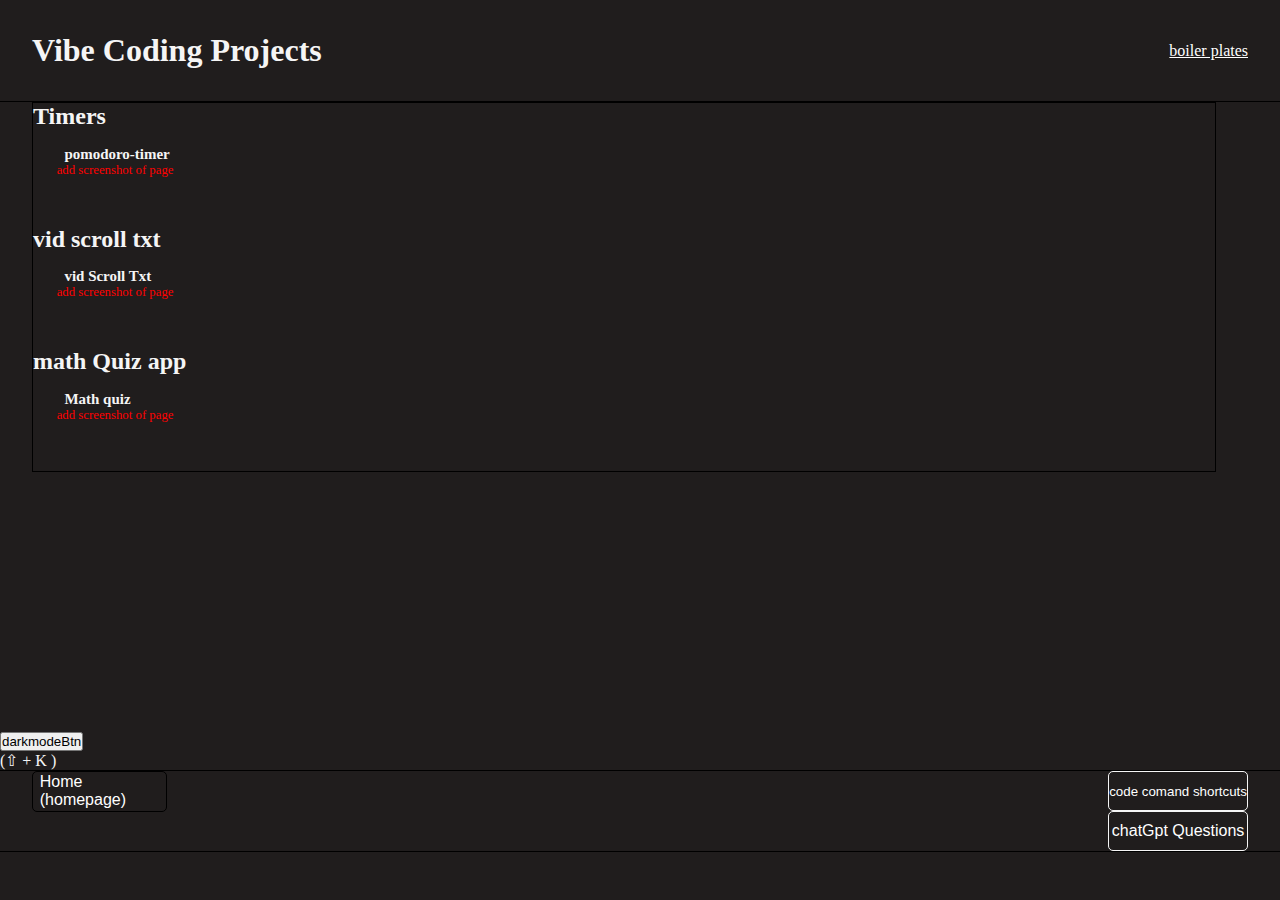
<file: index.html>
<!DOCTYPE html>
<html lang="en">
<head>
    <meta charset="UTF-8">
    <meta name="viewport" content="width=device-width, initial-scale=1.0">
    <meta name="viewport" content="width=device-width, initial-scale=1.0">

    <title>Vibe Coding Projects</title>
    <link rel="stylesheet" href="css/styles-main-boiler-plate.css">
    <link rel="stylesheet" href="css/footer-simple-nav.css">
    <link rel="stylesheet" href="css/dark-mode.css">
    <script src="js/letter-focus-index.js" defer></script>
    <script src="js/dark-mode.js" defer></script>
</head>
<body class="dark-mode">
    <div class="page-wrapper"> 
        <header class="page-header">
            <h1>Vibe Coding Projects</h1>
            <a id="boilerPlates" target="_blank" href="https://tylertomani.github.io/boiler-plates/">boiler plates</a>
        </header>
        <main>
            <div class="content-wrapper">
                <!-- HTML Page Templates -->
                <div class="items-container"> 
                    <h2>Timers</h2>
                    <div class="items">
                        <a id="pomodoroTimer" href="timers/pomodoro-timer/index.html" 
                        class="item-container">
                            <h3>pomodoro-timer</h3>
                            <p style="color:red"> add screenshot of page </p>
                        </a>
                    </div>
                </div>
                <div class="items-container"> 
                    <h2>vid scroll txt</h2>
                    <div class="items">
                        <a id="vidScrollTxt" href="vidScrollTxt/index.html" class="item-container">
                            <h3>vid Scroll Txt</h3>
                            <p style="color:red"> add screenshot of page </p>
                        </a>
                    </div>
                </div>
                <div class="items-container"> 
                    <h2>math Quiz app</h2>
                    <div class="items">
                        <a id="mathQuizApp1" href="mathQuizApps/mathQuizApp1/index.html" class="item-container">
                            <h3>Math quiz  </h3>
                            <p style="color:red"> add screenshot of page </p>
                        </a>
                    </div>
                </div>
                
            </div>
            
        </main>
        <nav class="darkMode-btn-container">
            <div class="btn-container">
                <button id="darkmodeBtn">darkmodeBtn</button>
                <p>(<span class="lg-txt">⇧</span> + K )</p>
            </div>
        </nav>
        <footer class="mobile-footer-header">
            <div class="main-links">
                <a tabindex="0" id="homelink" href="https://tylertomani.github.io/homepage-2025/">Home (homepage)</a>
            </div>
            <div class="main-links">
                <a tabindex="0" id="codeComandShortcuts" target="_blank" href="https://tylertomani.github.io/myWebSite/webPages/codeComShortcuts/codeComShortcuts.html
                                                                    "><sub>code comand shortcuts</sub></a>
                <a tabindex="0" id="chatGpt" target="_blank" href="https://tylertomani.github.io/myWebSite/webPages/chatGpt-questions/index.html
                                                        ">chatGpt
                    Questions</a>
            </div>
            
        </footer>
    </div>
    
</body>
</html>
</file>
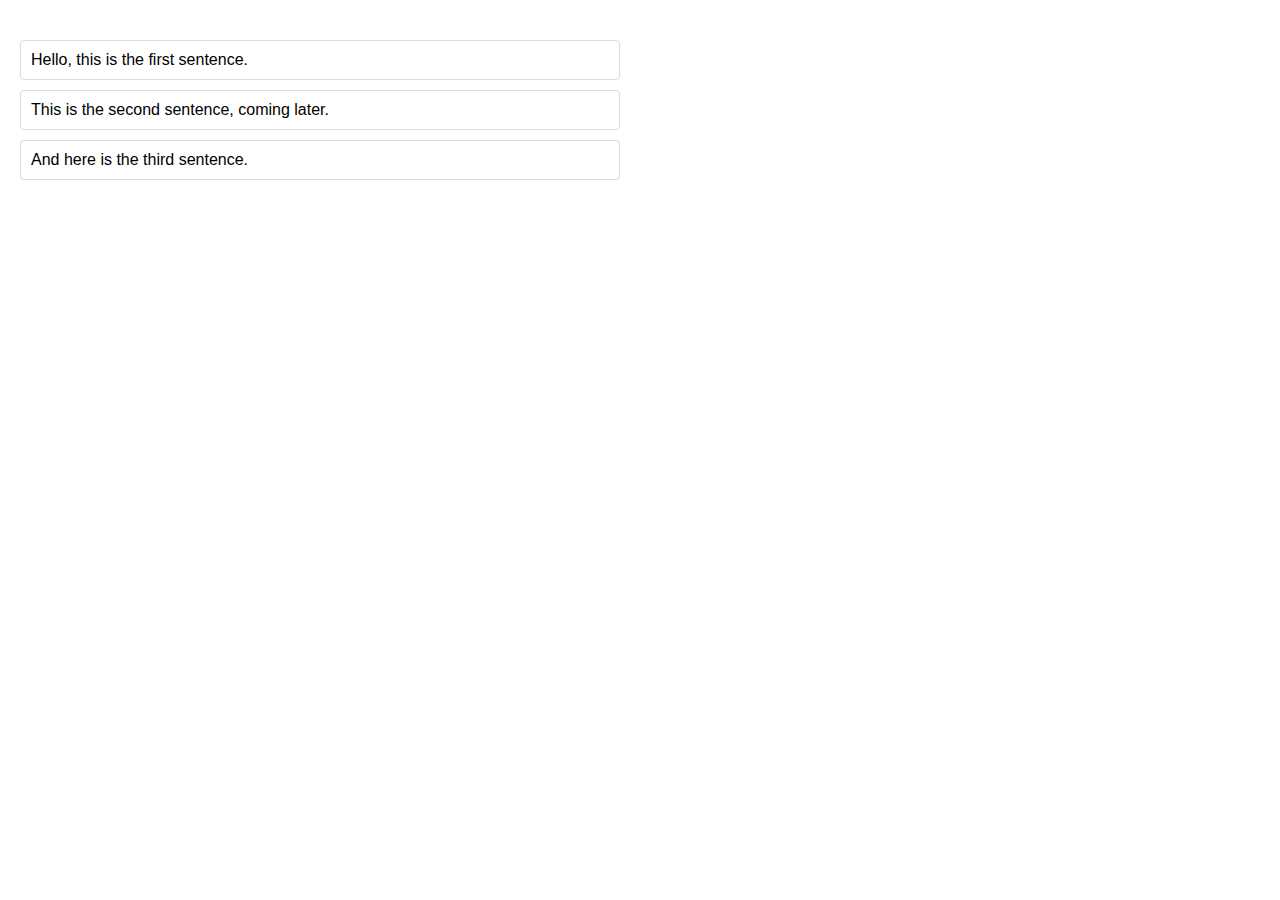
<file: scrollScreenVideo/index.html>
<!DOCTYPE html>
<html lang="en">
<head>
  <meta charset="UTF-8" />
  <meta name="viewport" content="width=device-width, initial-scale=1" />
  <title>Video Scroll Sync Demo</title>
  <style>
    body {
      font-family: sans-serif;
      margin: 0;
      padding: 20px;
      max-width: 600px;
    }
    .sentence {
      padding: 10px;
      margin: 10px 0;
      border: 1px solid #ddd;
      border-radius: 4px;
      transition: box-shadow 0.3s;
    }
    .highlight {
      box-shadow: 0 0 10px 3px #007BFF;
      background: #e6f0ff;
    }
    #player {
      margin-bottom: 20px;
    }
  </style>

  <!-- Load main JS module -->
  <script type="module" src="js/main-script.js" defer></script>
</head>
<body>

  <div id="player"></div>

  <div id="sentences">
    <div id="s1" class="sentence">Hello, this is the first sentence.</div>
    <div id="s2" class="sentence">This is the second sentence, coming later.</div>
    <div id="s3" class="sentence">And here is the third sentence.</div>
  </div>

</body>
</html>
</file>
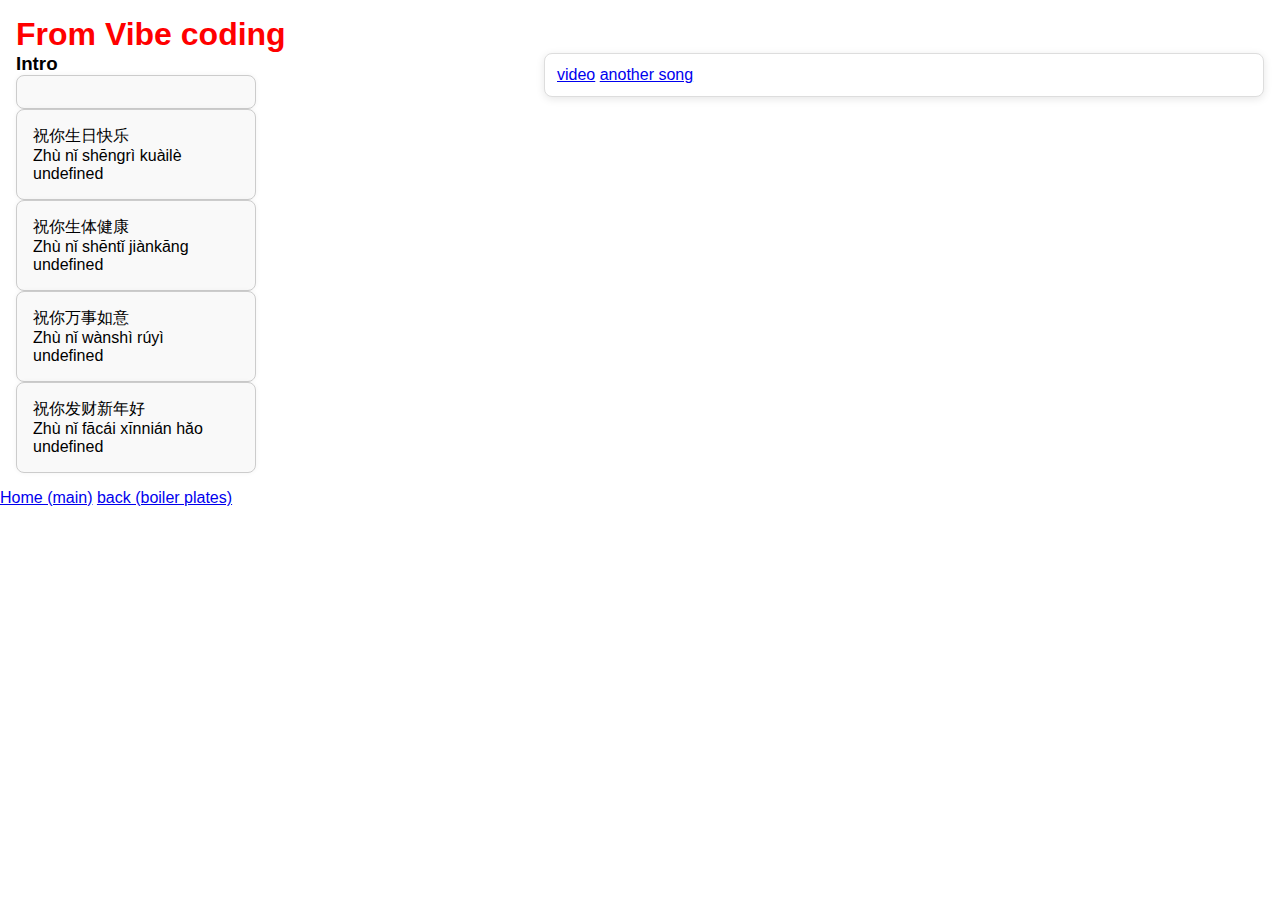
<file: vidScrollTxt/index.html>
<!DOCTYPE html>
<html lang="en">
<head>
    <meta charset="UTF-8" />
    <meta name="viewport" content="width=device-width, initial-scale=1.0" />
    <title>vidScrollTxt</title>
    <link rel="stylesheet" href="css/main.css">
    <script type="module" src="js/main-script.js" defer></script>
  <script src="js/letterFocus.js" defer></script>    
</head>
<body>
  <main class="main-content">
    <h1 style="color:red">From Vibe coding</h1>
    <a href=""></a>
    <div class="page-layout">
      <!-- Sticky Top-Right Video -->
      <aside class="video-container">
        <a tabindex="0" href="https://www.youtube.com/watch?v=IGHfPrIYngg">video</a>
        <a target="_blank" href="https://www.youtube.com/watch?v=O60KTxFQKRE">another song</a>
        <div id="player">
        </div>

      </aside>
        <section class="sentences-scroll-container">
            <!-- Intro -->
            <div class="sentences-container">
                <header>
                    <h3>Intro</h3>
                </header>
                <div id="" class="sentence">
                    <div id="s0" class="chinese-container">
                        <p class="chinese-char">
                        </p>
                        <p class="pinyin">
                        </p>
                        <article class="breakdown">
                        </article>
                    </div> 
                    <p class="english">
                    </p>
                </div>
            </div>
      </section>
    </div>
  </main>
  <footer class="mobile-footer-header">
            <div class="main-links">
                <a tabindex="0" id="homelink" href="https://tylertomani.github.io/myWebSite/index.html">Home (main)</a>
                <a tabindex="0" id="backlink" href="../../index.html">back (boiler plates)</a>
            </div>
            <div class="main-links">
                
                
            </div>
            
        </footer>
</body>
</html>
</file>
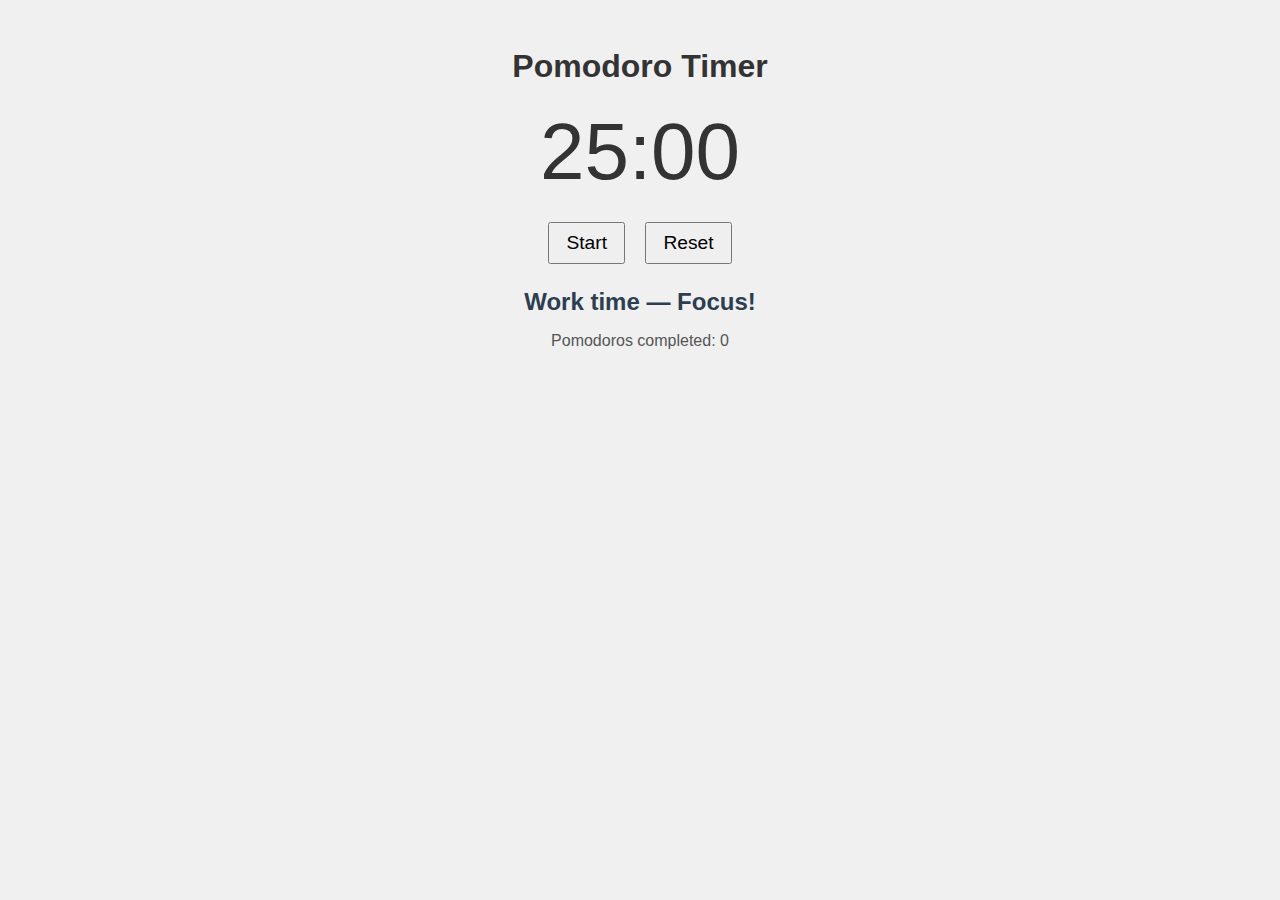
<file: timers/pomodoro-timer/index.html>
<!DOCTYPE html>
<html lang="en">
<head>
  <meta charset="UTF-8" />
  <meta name="viewport" content="width=device-width, initial-scale=1" />
  <title>Pomodoro Timer</title>
  <style>
    body {
      font-family: Arial, sans-serif;
      text-align: center;
      margin-top: 3rem;
      background: #f0f0f0;
      color: #333;
    }
    #timer {
      font-size: 5rem;
      margin: 1rem 0;
    }
    button {
      font-size: 1.2rem;
      padding: 0.5rem 1rem;
      margin: 0.5rem;
      cursor: pointer;
    }
    #status {
      font-size: 1.5rem;
      margin-top: 1rem;
      font-weight: bold;
    }
    #pomodoroCount {
      margin-top: 1rem;
      font-size: 1rem;
      color: #555;
    }
  </style>
</head>
<body>
  <h1>Pomodoro Timer</h1>
  <div id="timer">25:00</div>
  <div>
    <button id="startPauseBtn">Start</button>
    <button id="resetBtn">Reset</button>
  </div>
  <div id="status">Ready to work!</div>
  <div id="pomodoroCount">Pomodoros completed: 0</div>

  <script>
    const WORK_TIME = 25 * 60; // 25 minutes
    const SHORT_BREAK = 5 * 60; // 5 minutes
    const LONG_BREAK = 15 * 60; // 15 minutes
    const POMODOROS_BEFORE_LONG_BREAK = 4;

    let timer = WORK_TIME;
    let interval = null;
    let isRunning = false;
    let isWorkTime = true;
    let pomodoroCount = 0;

    const timerEl = document.getElementById("timer");
    const statusEl = document.getElementById("status");
    const pomodoroCountEl = document.getElementById("pomodoroCount");
    const startPauseBtn = document.getElementById("startPauseBtn");
    const resetBtn = document.getElementById("resetBtn");

    function formatTime(seconds) {
      const mins = Math.floor(seconds / 60);
      const secs = seconds % 60;
      return `${mins.toString().padStart(2, "0")}:${secs.toString().padStart(2, "0")}`;
    }

    function updateUI() {
      timerEl.textContent = formatTime(timer);
      if (isWorkTime) {
        statusEl.textContent = "Work time — Focus!";
        statusEl.style.color = "#2c3e50";
      } else {
        statusEl.textContent = "Break time — Relax!";
        statusEl.style.color = "#27ae60";
      }
      pomodoroCountEl.textContent = `Pomodoros completed: ${pomodoroCount}`;
      startPauseBtn.textContent = isRunning ? "Pause" : "Start";
    }

    function switchMode() {
      if (isWorkTime) {
        pomodoroCount++;
        if (pomodoroCount % POMODOROS_BEFORE_LONG_BREAK === 0) {
          timer = LONG_BREAK;
        } else {
          timer = SHORT_BREAK;
        }
        isWorkTime = false;
      } else {
        timer = WORK_TIME;
        isWorkTime = true;
      }
      updateUI();
    }

    function tick() {
      if (timer > 0) {
        timer--;
        updateUI();
      } else {
        clearInterval(interval);
        isRunning = false;
        switchMode();
        startInterval();
      }
    }

    function startInterval() {
      if (!isRunning) {
        interval = setInterval(tick, 1000);
        isRunning = true;
        updateUI();
      }
    }

    function pauseInterval() {
      clearInterval(interval);
      isRunning = false;
      updateUI();
    }

    startPauseBtn.addEventListener("click", () => {
      if (isRunning) {
        pauseInterval();
      } else {
        startInterval();
      }
    });

    resetBtn.addEventListener("click", () => {
      pauseInterval();
      timer = WORK_TIME;
      isWorkTime = true;
      pomodoroCount = 0;
      updateUI();
    });

    updateUI();
  </script>
</body>
</html>
</file>
<file: css/footer-simple-nav.css>
* {
    margin: 0;
    padding:0;
    box-sizing: border-box;
}

.page-wrapper > footer.mobile-footer-header {
    display: flex;
    border-top: 1px solid black;
    border-bottom: 1px solid black;
    justify-self: flex-end;
    justify-content: space-between;
    padding:  0 2.5%;
}

.main-links{
    display: flex;
    flex-direction: column;
}
.mobile-footer-header .main-links > a {
    font-size: 16px;
    padding: 10px 0;
    display: inline-flex;
    align-items: center;
    justify-content: center;
    border: 1px solid black;
    text-decoration: none;
    /* white-space: nowrap; */
    border-radius: 5px;
    font-family: 'Trebuchet MS', Arial, sans-serif;
    box-sizing: border-box;
    min-height: 40px; /* Optional */
}

.main-links a:active,.main-links a:focus{
    box-shadow: 0px 2px 3px 3px lightseagreen;
    color: black;
}
.darkMode-btn-container {
    justify-self: flex-end;
    align-self: flex-start;
}
</file>
<file: css/dark-mode.css>
:root {
    --bg-primary: #201d1d;
    --font-primary: whitesmoke;
}

.dark-mode {
    background-color: var(--bg-primary);
    color: var(--font-primary)
}

.dark-mode h3,.dark-mode #due_date_label{
    color: var(--font-primary) !important;

}
.dark-mode nav#nav-section-lesson-titles {
    background-color: var(--bg-primary)
}

.dark-mode a {
    color: white;
}

.dark-mode,
h4 .dark-mode p {
    color: whitesmoke;
}

.dark-mode #nav-section-lesson-titles {
    border-top: 1px solid whitesmoke;
    border-bottom: 1px solid whitesmoke;

}

.dark-mode main>aside {
    border-right: 1px solid whitesmoke;
}
.dark-mode .main-links a{
    border: 1px solid whitesmoke;

}
.dark-mode .version {
    border: 1px solid whitesmoke;
    color: white;
}
.dark-mode .main-links a:focus,
.dark-mode .main-links a:active {
    color: white;
}
</file>
<file: vidScrollTxt/css/main.css>
@import url('utilities/layout.css');
@import url('utilities/borders.css');
@import url('utilities/colors.css');
@import url('utilities/effects.css');
@import url('utilities/highlight.css');
@import url('utilities/spacing.css');
@import url('utilities/sizing.css');
@import url('utilities/text.css');

@import url('./responsive.css');
* {
    margin: 0;
    padding: 0;
    box-sizing: border-box;
}
</file>
<file: css/styles-main-boiler-plate.css>
/* styles-boiler-plate.css
   Main global stylesheet containing resets, base styles, and component imports */
@import './header.css';
@import './utilities/layout.css';
@import './utilities/borders.css';
@import './utilities/spacing.css';
@import './utilities/effects.css';
@import './utilities/text.css';
@import './responsive.css';
*{
    padding: 0;
    margin: 0;
    box-sizing: border-box;
}
.page-title {
    display: flex;
    width: 100%;
    justify-content: space-around;
}
.page-title>img {
    max-height: 50px;
    max-width: 200px;
}
.page-title > h1 {
    font-size: 80%;
 }
.page-title > h1 img{
    height: 50%;
    width: 50%;
 }
 .page-wrapper > footer.footer-header  > .page-logo > img {
    height: 100%;
    width: 100%;
    max-height: 100px;
}
.page-logo img {max-width: 100px;}
.hide {
    display: none;
}
</file>
